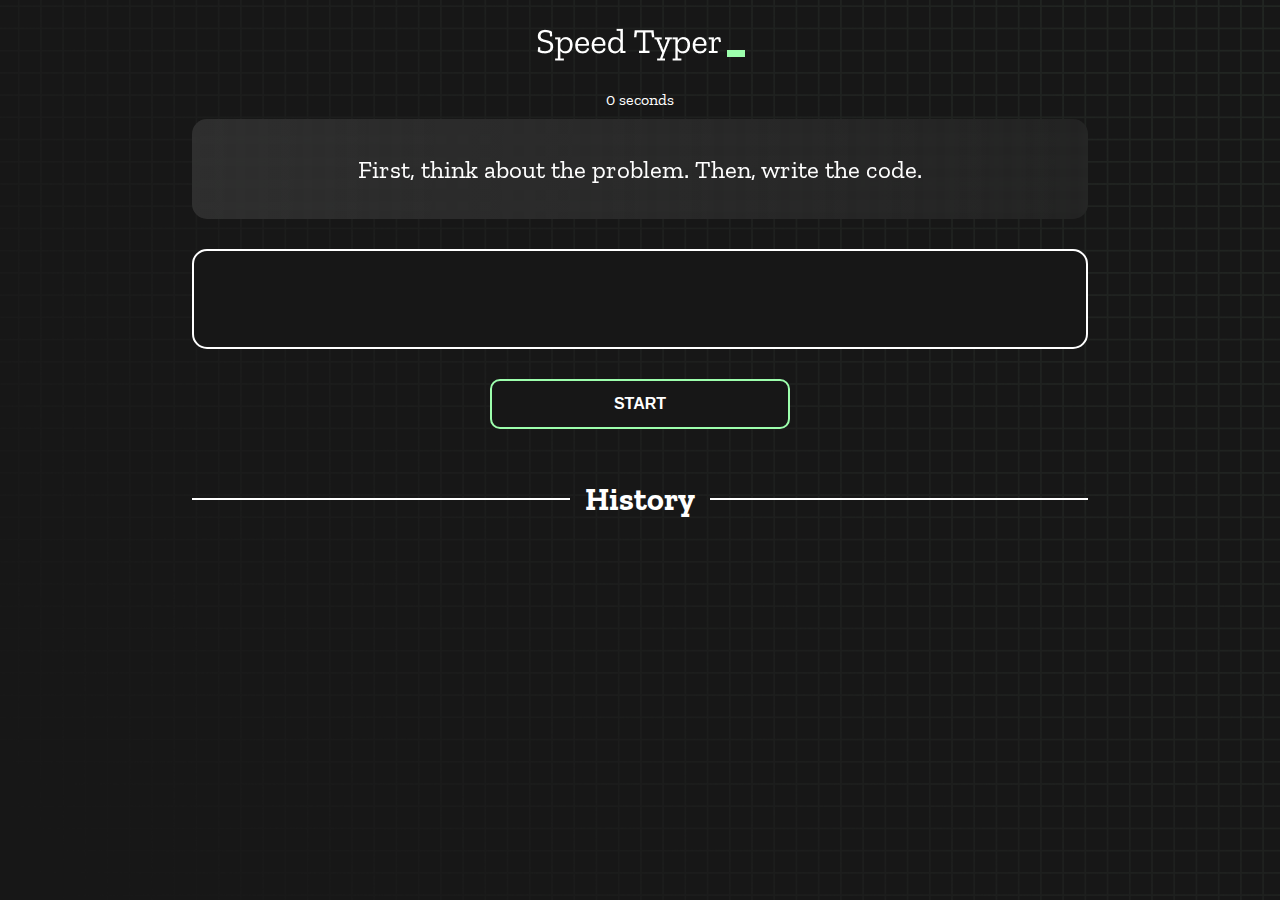
<file: index.html>
<!DOCTYPE html>
<html lang="en">
   <head>
      <meta charset="UTF-8" />
      <meta http-equiv="X-UA-Compatible" content="IE=edge" />
      <meta name="viewport" content="width=device-width, initial-scale=1.0" />
      <title>Speed Typer</title>
      <link rel="shortcut icon" href="favicon.jpg" type="image/x-icon">
      <link rel="stylesheet" href="styles.css" />
      <link rel="preconnect" href="https://fonts.googleapis.com" />
      <link rel="preconnect" href="https://fonts.gstatic.com" crossorigin />
      <link href="https://fonts.googleapis.com/css2?family=Zilla+Slab:wght@300;400;500&display=swap" rel="stylesheet" />
   </head>
   <body>
      <h1 class="title"><img src="./logo.png" /></h1>
      <div id="show-time">0 seconds</div>

      <div class="box-container">
         <div id="question"></div>

         <div id="display" class="inactive"></div>

         <div class="buttons">
            <button id="starts">START</button>
         </div>

         <div class="divider-container">
            <div class="line"></div>
            <h1 class="title2">History</h1>
            <div class="line"></div>
         </div>
         <div id="histories"></div>
      </div>

      <div id="countdown"></div>
      <div id="modal-background" class="hidden"></div>
      <div id="result" class="hidden"></div>

      <script src="./history.js"></script>
      <script src="./script.js"></script>
   </body>
</html>
</file>
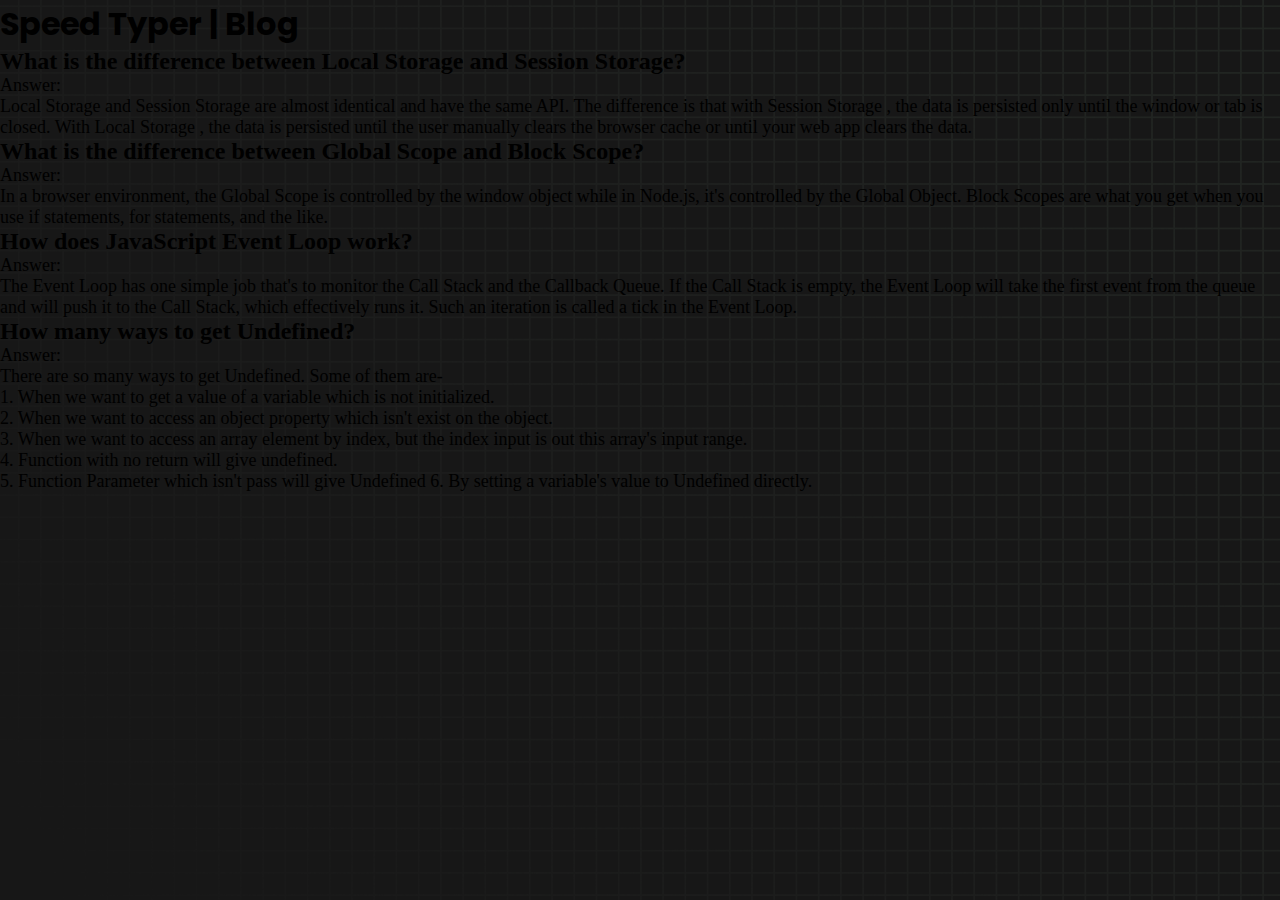
<file: blog.html>
<!DOCTYPE html>
<html lang="en">
   <head>
      <meta charset="UTF-8" />
      <meta http-equiv="X-UA-Compatible" content="IE=edge" />
      <meta name="viewport" content="width=device-width, initial-scale=1.0" />
      <link rel="shortcut icon" href="favicon.jpg" type="image/x-icon" />
      <link rel="stylesheet" href="styles.css" />
      <link href="https://cdn.jsdelivr.net/npm/bootstrap@5.2.1/dist/css/bootstrap.min.css" rel="stylesheet" integrity="sha384-iYQeCzEYFbKjA/T2uDLTpkwGzCiq6soy8tYaI1GyVh/UjpbCx/TYkiZhlZB6+fzT" crossorigin="anonymous" />
      <link rel="preconnect" href="https://fonts.googleapis.com" />
      <link rel="preconnect" href="https://fonts.gstatic.com" crossorigin />
      <link href="https://fonts.googleapis.com/css2?family=Poppins:wght@100;200;300;400;500;600;700;800;900&display=swap" rel="stylesheet" />
      <title>Blog | Speed Typer</title>
   </head>
   <body class="bg-dark">
      <div class="container my-3">
         <div class="text-danger text-center head-font">
            <h1>Speed Typer | Blog</h1>
         </div>
         <!-- Question accordion Start -->
         <div class="my-4 pt-2 container-fluid text-light">
            <div class="mb-5">
               <h2 class="fw-semibold py-2">What is the difference between Local Storage and Session Storage?</h2>
               <div>
                  <div class="acc-font fw-semibold">
                     <p class="mb-0 text-danger">Answer:</p>
                     Local Storage and Session Storage are almost identical and have the same API. The difference is that with Session Storage , the data is persisted only until the window or tab is closed. With Local Storage , the data is persisted
                     until the user manually clears the browser cache or until your web app clears the data.
                  </div>
               </div>
            </div>
            <div class="mb-5">
               <h2 class="fw-semibold py-2">What is the difference between Global Scope and Block Scope?</h2>
               <div>
                  <div class="acc-font fw-semibold">
                     <p class="mb-0 text-danger">Answer:</p>
                     In a browser environment, the Global Scope is controlled by the window object while in Node.js, it's controlled by the Global Object. Block Scopes are what you get when you use if statements, for statements, and the like.
                  </div>
               </div>
            </div>
            <div class="mb-5">
               <h2 class="fw-semibold py-2">How does JavaScript Event Loop work?</h2>
               <div>
                  <div class="acc-font fw-semibold">
                     <p class="mb-0 text-danger">Answer:</p>
                     The Event Loop has one simple job that's to monitor the Call Stack and the Callback Queue. If the Call Stack is empty, the Event Loop will take the first event from the queue and will push it to the Call Stack, which effectively
                     runs it. Such an iteration is called a tick in the Event Loop.
                  </div>
               </div>
            </div>
            <div class="mb-5">
               <h2 class="fw-semibold py-2">How many ways to get Undefined?</h2>
               <div>
                  <div class="acc-font fw-semibold">
                     <p class="mb-0 text-danger">Answer:</p>
                     There are so many ways to get Undefined. Some of them are- <br />
                     1. When we want to get a value of a variable which is not initialized. <br />
                     2. When we want to access an object property which isn't exist on the object. <br />
                     3. When we want to access an array element by index, but the index input is out this array's input range. <br />
                     4. Function with no return will give undefined. <br />
                     5. Function Parameter which isn't pass will give Undefined 6. By setting a variable's value to Undefined directly.
                  </div>
               </div>
            </div>
         </div>
         <!-- Question accordion End -->
      </div>
      <script src="https://cdn.jsdelivr.net/npm/bootstrap@5.2.1/dist/js/bootstrap.bundle.min.js" integrity="sha384-u1OknCvxWvY5kfmNBILK2hRnQC3Pr17a+RTT6rIHI7NnikvbZlHgTPOOmMi466C8" crossorigin="anonymous"></script>
   </body>
</html>
</file>
<file: styles.css>
* {
   padding: 0;
   margin: 0;
   box-sizing: border-box;
}

body {
   background-image: url("./bg.png");
   background-size: cover;
   background-position: left top;
   font-family: "Zilla Slab", serif;
}

.box-container {
   width: 70%;
   margin: 0 auto;
}

#question {
   height: 100px;
   display: flex;
   align-items: center;
   justify-content: center;
   color: white;
   font-size: 25px;
   border-radius: 15px;
   background: rgb(255, 255, 255);
   background: linear-gradient(92.49deg, rgba(255, 255, 255, 0.1) 0.18%, rgba(255, 255, 255, 0.05) 99.85%);
   backdrop-filter: blur(5px);
   margin-bottom: 30px;
}

#display {
   height: 100px;
   display: flex;
   flex-wrap: wrap;
   align-items: center;
   padding-left: 5rem;
   color: white;
   font-size: 32px;
   background-color: #171717;
   border: 2px solid #9dffad;
   border-radius: 15px;
}

#countdown {
   position: fixed;
   height: 100vh;
   width: 100vw;
   background-color: rgba(0, 0, 0, 0.8);
   top: 0;
   left: 0;
   display: flex;
   align-items: center;
   justify-content: center;
   font-size: 3rem;
   color: white;
   display: none;
}
#result {
   position: fixed;
   top: 50%;
   left: 50%;
   transform: translate(-50%, -50%);
   height: 250px;
   width: 400px;
   background-color: #171717;
   border-radius: 15px;
   border: 2px solid #9dffad;
   color: white;
   text-align: center;
   padding: 2rem;
}
#show-time {
   text-align: center;
   color: white;
   margin: 10px 0;
}

.green {
   color: #9dffad;
}
.red {
   color: #eb6565;
}
.bold {
   font-weight: 700;
}
.inactive {
   border: 2px solid white !important;
}
.hidden {
   display: none;
}
.title {
   text-align: center;
   color: white;
   margin: 20px 0;
}

.divider-container {
   height: 80px;
   display: flex;
   justify-content: center;
   align-items: center;
   gap: 15px;
   margin: 0 auto;
}

.line {
   height: 2px;
   background: white;
   width: 100%;
}

.title2 {
   color: white;
   display: block;
}

.buttons {
   display: flex;
   justify-content: center;
   margin: 30px 0;
}
button {
   padding: 10px 20px;
   border: none;
   font-size: 16px;
   font-weight: bold;
   width: 300px;
   height: 50px;
   color: white;
   background-color: #171717;
   border-radius: 10px;
   border: 2px solid #9dffad;
   cursor: pointer;
}
@media screen and (min-width: 768px) {
   #histories {
      display: grid;
      grid-template-columns: repeat(3, 1fr);
      column-gap: 15px;
      padding-bottom: 20px;
   }
   .card {
      flex-direction: column;
   }
}
#histories {
   display: grid;
   row-gap: 15px;
   padding-bottom: 20px;
   /* justify-content: space-around; */
}
.card {
   width: 100%;
   height: 100%;
   padding: 50px;
   display: flex;
   justify-content: space-between;
   align-items: center;
   padding: 20px 30px;
   color: white;
   border-radius: 15px;
   background: rgb(255, 255, 255);
   background: linear-gradient(92.49deg, rgba(255, 255, 255, 0.1) 0.18%, rgba(255, 255, 255, 0.05) 99.85%);
   backdrop-filter: blur(5px);
   margin-bottom: 30px;
}

#modal-background {
   background: rgb(255, 255, 255);
   background: linear-gradient(92.49deg, rgba(255, 255, 255, 0.1) 0.18%, rgba(255, 255, 255, 0.05) 99.85%);
   backdrop-filter: blur(5px);
   height: 100vh;
   width: 100%;
   position: fixed;
   top: 0;
}

@media only screen and (max-width: 700px) {
   .box-container {
      padding: 0 20px;
      width: 100%;
   }
   .card {
      flex-direction: column;
   }
}
.head-font{
   font-family: 'Poppins', sans-serif;
   font-weight: 900;
}
.acc-font{
   font-size: 18px !important;
}
</file>
